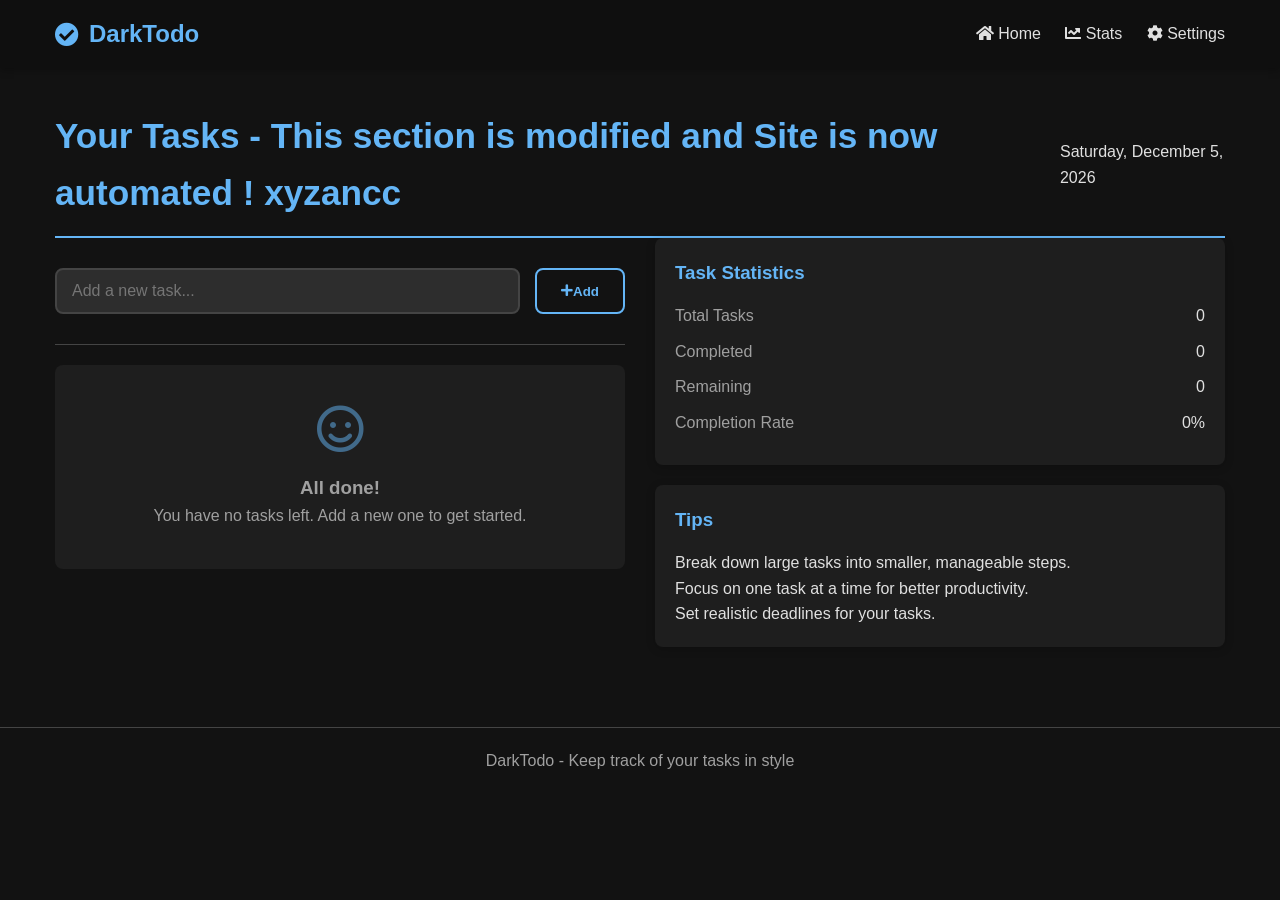
<file: todos/templates/todos/index.html>
<!DOCTYPE html>
<html lang="en">
<head>
  <meta charset="utf-8">
  <meta name="viewport" content="width=device-width, initial-scale=1, shrink-to-fit=no">
  <title>Dark Todo App</title>
  
  <!-- Font Awesome for icons -->
  <link rel="stylesheet" href="https://cdnjs.cloudflare.com/ajax/libs/font-awesome/5.15.4/css/all.min.css">
  
  <style>
    :root {
      --primary-color: #64b5f6;
      --primary-hover: #82c4f8;
      --success-color: #4caf50;
      --danger-color: #f44336;
      --text-color: #e0e0e0;
      --text-muted: #a0a0a0;
      --bg-color: #121212;
      --bg-card: #1e1e1e;
      --bg-input: #2d2d2d;
      --border-color: #444;
      --shadow: 0 2px 10px rgba(0, 0, 0, 0.2);
      --transition: all 0.3s ease;
      --border-radius: 8px;
    }

    * {
      margin: 0;
      padding: 0;
      box-sizing: border-box;
    }

    body {
      font-family: 'Inter', 'Segoe UI', Roboto, sans-serif;
      color: var(--text-color);
      background-color: var(--bg-color);
      line-height: 1.6;
      min-height: 100vh;
    }

    .container {
      max-width: 1200px;
      margin: 0 auto;
      padding: 0 15px;
    }

    .navbar {
      background-color: #0f0f0f;
      box-shadow: 0 2px 8px rgba(0, 0, 0, 0.3);
      padding: 15px 0;
      position: sticky;
      top: 0;
      z-index: 10;
    }

    .navbar-content {
      display: flex;
      justify-content: space-between;
      align-items: center;
    }

    .navbar-logo {
      font-size: 24px;
      font-weight: bold;
      color: var(--primary-color);
      text-decoration: none;
      display: flex;
      align-items: center;
    }

    .navbar-logo i {
      margin-right: 10px;
    }

    .navbar-links a {
      color: var(--text-color);
      text-decoration: none;
      margin-left: 20px;
      font-weight: 500;
      transition: var(--transition);
    }

    .navbar-links a:hover {
      color: var(--primary-color);
    }

    .row {
      display: flex;
      flex-wrap: wrap;
      margin: 0 -15px;
    }

    .col {
      padding: 0 15px;
      flex: 1;
    }

    .col-md-6 {
      width: 50%;
      padding: 0 15px;
    }

    @media (max-width: 768px) {
      .col-md-6 {
        width: 100%;
      }
    }

    .page-header {
      margin-top: 40px;
      padding-bottom: 15px;
      border-bottom: 2px solid var(--primary-color);
      display: flex;
      justify-content: space-between;
      align-items: center;
    }

    .page-header h1 {
      font-weight: 700;
      color: var(--primary-color);
      margin: 0;
      font-size: 2.2rem;
      transition: var(--transition);
    }

    .page-header h1:hover {
      transform: translateY(-2px);
    }

    .form-container {
      margin: 30px 0;
    }

    .form-row {
      display: flex;
      gap: 15px;
      margin-bottom: 20px;
    }

    .form-control {
      width: 100%;
      padding: 12px 15px;
      border: 2px solid var(--border-color);
      border-radius: var(--border-radius);
      font-size: 1rem;
      transition: var(--transition);
      background-color: var(--bg-input);
      color: var(--text-color);
    }

    .form-control:focus {
      outline: none;
      border-color: var(--primary-color);
      box-shadow: 0 0 0 3px rgba(100, 181, 246, 0.2);
    }

    .btn {
      padding: 12px 24px;
      border-radius: var(--border-radius);
      font-weight: 600;
      cursor: pointer;
      transition: var(--transition);
      display: inline-flex;
      align-items: center;
      justify-content: center;
    }

    .btn-outline-primary {
      background-color: transparent;
      color: var(--primary-color);
      border: 2px solid var(--primary-color);
    }

    .btn-outline-primary:hover {
      background-color: var(--primary-color);
      color: white;
      transform: translateY(-2px);
    }

    hr {
      border: none;
      border-top: 1px solid var(--border-color);
      margin: 20px 0;
    }

    .list-group {
      margin-top: 20px;
    }

    .list-group-item {
      background-color: var(--bg-card);
      border-radius: var(--border-radius);
      padding: 16px 20px;
      margin-bottom: 12px;
      box-shadow: var(--shadow);
      display: flex;
      align-items: center;
      transition: var(--transition);
      position: relative;
      overflow: hidden;
      border: none;
    }

    .list-group-item:hover {
      transform: translateY(-2px);
      box-shadow: 0 4px 15px rgba(0, 0, 0, 0.3);
      z-index: 1;
    }

    .list-group-item::before {
      content: '';
      position: absolute;
      left: 0;
      top: 0;
      height: 100%;
      width: 4px;
      background-color: var(--primary-color);
      transition: var(--transition);
    }

    .list-group-item.todo-complete::before {
      background-color: var(--success-color);
    }

    .todo-status-checkbox {
      appearance: none;
      -webkit-appearance: none;
      height: 22px;
      width: 22px;
      background-color: var(--bg-input);
      border: 2px solid var(--primary-color);
      border-radius: 5px;
      cursor: pointer;
      margin-right: 15px;
      position: relative;
      transition: var(--transition);
      flex-shrink: 0;
    }

    .todo-status-checkbox:checked {
      background-color: var(--success-color);
      border-color: var(--success-color);
    }

    .todo-status-checkbox:checked::after {
      content: '✓';
      position: absolute;
      color: white;
      font-size: 14px;
      font-weight: bold;
      top: 50%;
      left: 50%;
      transform: translate(-50%, -50%);
    }

    .todo-status-checkbox:hover {
      transform: scale(1.05);
    }

    .todo-text {
      flex-grow: 1;
    }

    .todo-complete .todo-text {
      text-decoration: line-through;
      color: var(--text-muted);
      font-style: italic;
    }

    .delete-btn {
      color: #666;
      font-size: 18px;
      cursor: pointer;
      transition: var(--transition);
      padding: 6px;
      border-radius: 50%;
      margin-left: auto;
      background: none;
      border: none;
    }

    .delete-btn:hover {
      color: var(--danger-color);
      background-color: rgba(244, 67, 54, 0.1);
      transform: scale(1.1);
    }

    .stats-card {
      background-color: var(--bg-card);
      border-radius: var(--border-radius);
      padding: 20px;
      box-shadow: var(--shadow);
      margin-bottom: 20px;
    }

    .stats-card h3 {
      margin-bottom: 15px;
      color: var(--primary-color);
    }

    .stats-row {
      display: flex;
      justify-content: space-between;
      margin-bottom: 10px;
    }

    .stat-label {
      color: var(--text-muted);
    }

    .empty-state {
      text-align: center;
      padding: 40px 20px;
      background-color: var(--bg-card);
      border-radius: var(--border-radius);
      color: var(--text-muted);
    }

    .empty-state i {
      font-size: 48px;
      margin-bottom: 20px;
      color: var(--primary-color);
      opacity: 0.5;
    }

    .footer {
      margin-top: 60px;
      padding: 20px 0;
      text-align: center;
      border-top: 1px solid var(--border-color);
      color: var(--text-muted);
    }

    /* Animations */
    @keyframes fadeIn {
      from { opacity: 0; transform: translateY(10px); }
      to { opacity: 1; transform: translateY(0); }
    }

    .list-group-item {
      animation: fadeIn 0.3s ease-out;
    }
  </style>
</head>
<body>
  <!-- Navbar -->
  <nav class="navbar">
    <div class="container navbar-content">
      <a href="#" class="navbar-logo">
        <i class="fas fa-check-circle"></i>
        DarkTodo
      </a>
      <div class="navbar-links">
        <a href="#"><i class="fas fa-home"></i> Home</a>
        <a href="#"><i class="fas fa-chart-line"></i> Stats</a>
        <a href="#"><i class="fas fa-cog"></i> Settings</a>
      </div>
    </div>
  </nav>

  <!-- Main Content -->
  <div class="container">
    <!-- Title row -->
    <div class="row">
      <div class="col">
        <div class="page-header">
          <h1>Your Tasks - This section is modified and Site is now automated ! xyzancc </h1>
          <div>
            <span id="date-display"></span>
          </div>
        </div>
      </div>
    </div>

    <div class="row">
      <!-- Left: Form and Todo List -->
      <div class="col-md-6">
        <!-- Add a todo form -->
        <div class="form-container">
          <form id="todo-form">
            <div class="form-row">
              <input type="text" class="form-control" id="todo-input" placeholder="Add a new task..." required>
              <button type="submit" class="btn btn-outline-primary">
                <i class="fas fa-plus"></i> Add
              </button>
            </div>
          </form>
        </div>

        <hr>

        <!-- Todo list -->
        <div class="list-group" id="todo-list">
          <!-- Todo items will be added dynamically -->
        </div>

        <!-- Empty state (shown when no todos) -->
        <div class="empty-state" id="empty-state" style="display:none;">
          <i class="far fa-smile"></i>
          <h3>All done!</h3>
          <p>You have no tasks left. Add a new one to get started.</p>
        </div>
      </div>

      <!-- Right: Stats and Info -->
      <div class="col-md-6">
        <div class="stats-card">
          <h3>Task Statistics</h3>
          <div class="stats-row">
            <span class="stat-label">Total Tasks</span>
            <span id="total-count">0</span>
          </div>
          <div class="stats-row">
            <span class="stat-label">Completed</span>
            <span id="completed-count">0</span>
          </div>
          <div class="stats-row">
            <span class="stat-label">Remaining</span>
            <span id="remaining-count">0</span>
          </div>
          <div class="stats-row">
            <span class="stat-label">Completion Rate</span>
            <span id="completion-rate">0%</span>
          </div>
        </div>

        <div class="stats-card">
          <h3>Tips</h3>
          <p>Break down large tasks into smaller, manageable steps.</p>
          <p>Focus on one task at a time for better productivity.</p>
          <p>Set realistic deadlines for your tasks.</p>
        </div>
      </div>
    </div>
  </div>

  <!-- Footer -->
  <footer class="footer">
    <div class="container">
      <p>DarkTodo - Keep track of your tasks in style</p>
    </div>
  </footer>

  <!-- JavaScript -->
  <script>
    // DOM Elements
    const todoForm = document.getElementById('todo-form');
    const todoInput = document.getElementById('todo-input');
    const todoList = document.getElementById('todo-list');
    const emptyState = document.getElementById('empty-state');
    const totalCount = document.getElementById('total-count');
    const completedCount = document.getElementById('completed-count');
    const remainingCount = document.getElementById('remaining-count');
    const completionRate = document.getElementById('completion-rate');
    const dateDisplay = document.getElementById('date-display');

    // Todo items array
    let todos = JSON.parse(localStorage.getItem('todos')) || [];

    // Display current date
    function updateDate() {
      const now = new Date();
      const options = { weekday: 'long', year: 'numeric', month: 'long', day: 'numeric' };
      dateDisplay.textContent = now.toLocaleDateString('en-US', options);
    }

    // Save todos to localStorage
    function saveTodos() {
      localStorage.setItem('todos', JSON.stringify(todos));
      updateStats();
    }

    // Update statistics
    function updateStats() {
      const total = todos.length;
      const completed = todos.filter(todo => todo.completed).length;
      const remaining = total - completed;
      const rate = total === 0 ? 0 : Math.round((completed / total) * 100);

      totalCount.textContent = total;
      completedCount.textContent = completed;
      remainingCount.textContent = remaining;
      completionRate.textContent = `${rate}%`;

      // Show/hide empty state
      if (total === 0) {
        emptyState.style.display = 'block';
        todoList.style.display = 'none';
      } else {
        emptyState.style.display = 'none';
        todoList.style.display = 'block';
      }
    }

    // Create todo item
    function createTodoElement(todo) {
      const todoItem = document.createElement('div');
      todoItem.classList.add('list-group-item');
      if (todo.completed) {
        todoItem.classList.add('todo-complete');
      }
      todoItem.setAttribute('data-id', todo.id);

      const checkbox = document.createElement('input');
      checkbox.type = 'checkbox';
      checkbox.classList.add('todo-status-checkbox');
      checkbox.checked = todo.completed;
      checkbox.addEventListener('change', () => toggleTodo(todo.id));

      const todoText = document.createElement('span');
      todoText.classList.add('todo-text');
      todoText.textContent = todo.text;

      const deleteBtn = document.createElement('button');
      deleteBtn.classList.add('delete-btn');
      deleteBtn.innerHTML = '<i class="far fa-trash-alt"></i>';
      deleteBtn.addEventListener('click', () => deleteTodo(todo.id));

      todoItem.appendChild(checkbox);
      todoItem.appendChild(todoText);
      todoItem.appendChild(deleteBtn);

      return todoItem;
    }

    // Render todos
    function renderTodos() {
      todoList.innerHTML = '';
      
      todos.forEach(todo => {
        const todoElement = createTodoElement(todo);
        todoList.appendChild(todoElement);
      });

      updateStats();
    }

    // Add new todo
    function addTodo(text) {
      const todo = {
        id: Date.now(),
        text,
        completed: false
      };

      todos.push(todo);
      saveTodos();
      renderTodos();
    }

    // Toggle todo status
    function toggleTodo(id) {
      todos = todos.map(todo => {
        if (todo.id === id) {
          return { ...todo, completed: !todo.completed };
        }
        return todo;
      });

      saveTodos();
      renderTodos();
    }

    // Delete todo
    function deleteTodo(id) {
      todos = todos.filter(todo => todo.id !== id);
      saveTodos();
      renderTodos();
    }

    // Event listeners
    todoForm.addEventListener('submit', e => {
      e.preventDefault();
      const text = todoInput.value.trim();
      
      if (text) {
        addTodo(text);
        todoInput.value = '';
      }
    });

    // Initialize
    updateDate();
    renderTodos();
  </script>
</body>
</html>
</file>
